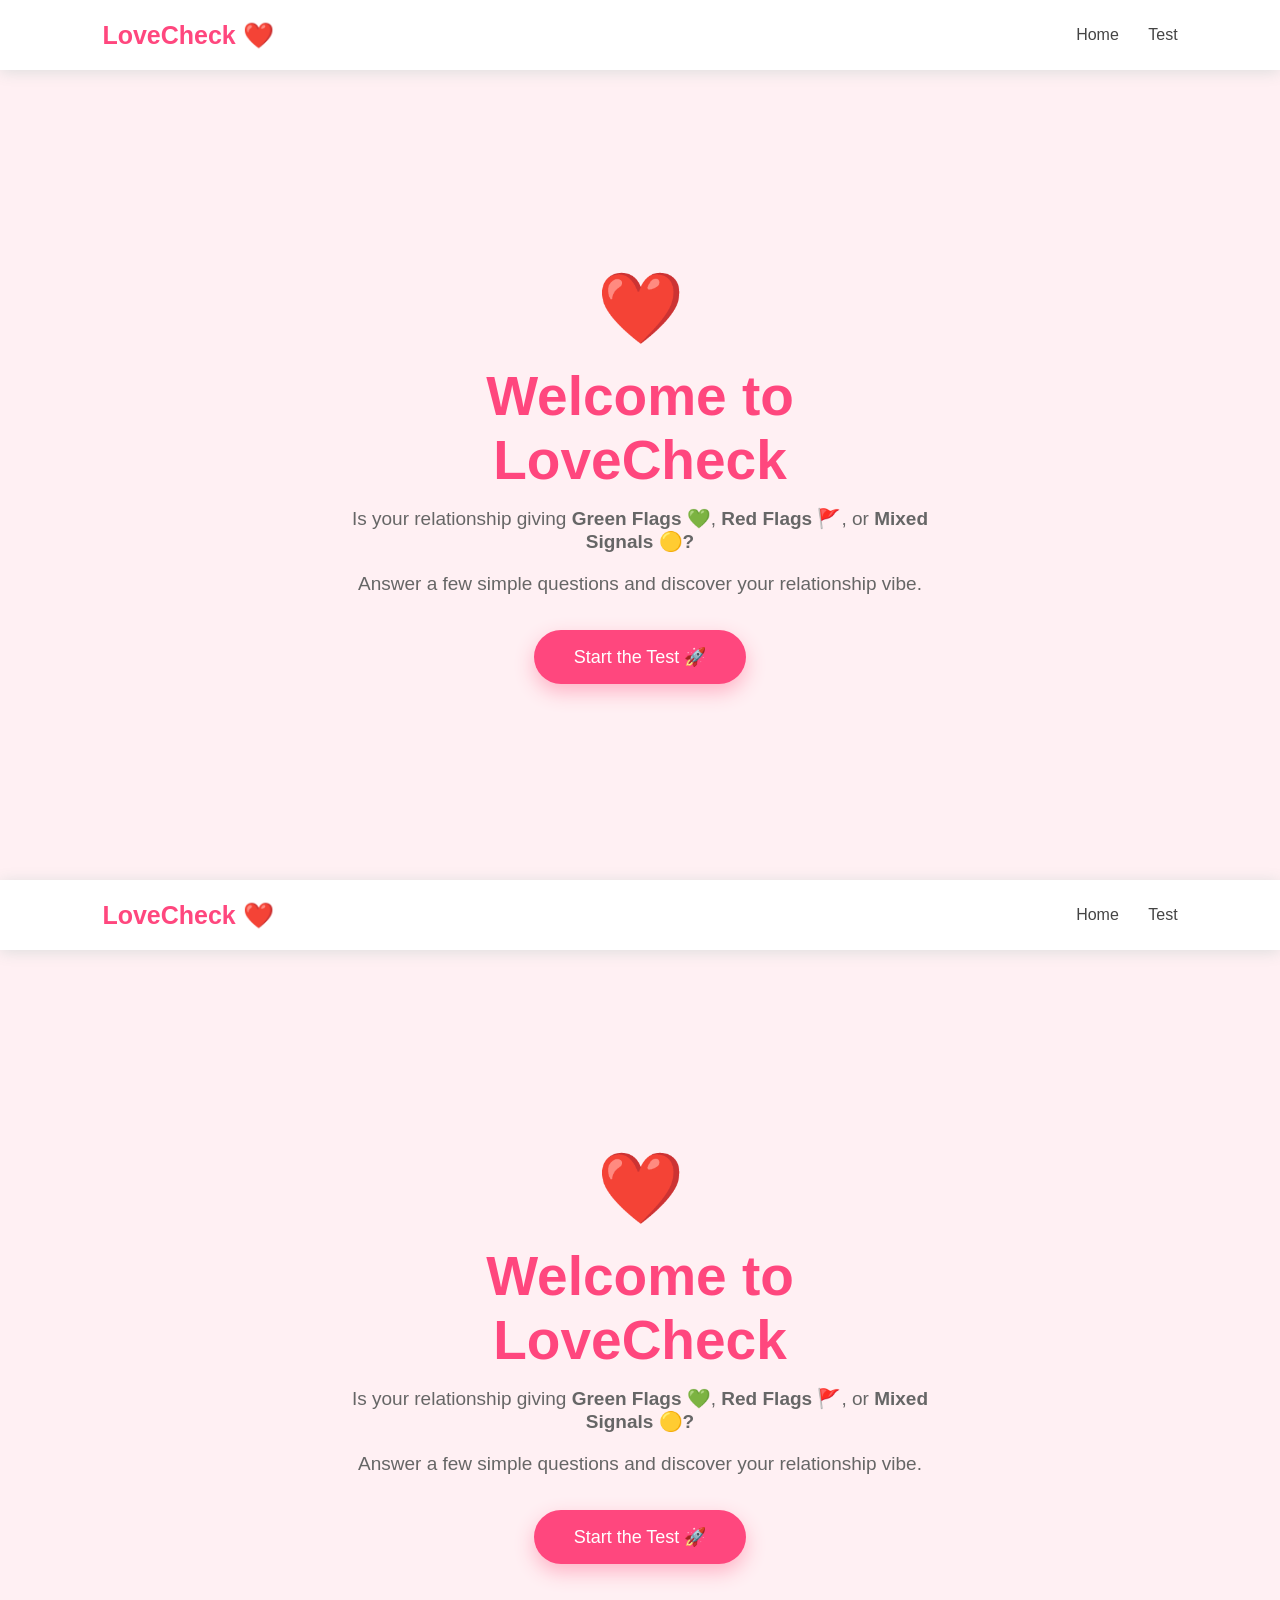
<file: index.html>
<!DOCTYPE html>
<html lang="en">

<head>

    <meta charset="UTF-8">
    <meta name="viewport" content="width=device-width, initial-scale=1.0">

    <title>LoveCheck ❤️</title>

    <link rel="stylesheet" href="style.css">

</head>

<body>

    <!-- NAVBAR -->

    <nav>

        <div class="logo">
            LoveCheck ❤️
        </div>

        <div class="nav-links">

            <button onclick="goHome()">
                Home
            </button>

            <button onclick="goTest()">
                Test
            </button>

        </div>

    </nav>


    <!-- HOME -->

    <section id="home">

        <div class="home-box">

            <div class="heart">
                ❤️
            </div>

            <h1>
                Welcome to LoveCheck
            </h1>

            <p>
                Is your relationship giving
                <b>Green Flags 💚</b>,
                <b>Red Flags 🚩</b>,
                or
                <b>Mixed Signals 🟡?</b>
            </p>

            <p>
                Answer a few simple questions
                and discover your relationship vibe.
            </p>

            <button class="start" onclick="startTest()">
                Start the Test 🚀
            </button>

        </div>

    </section>


    <!-- TEST -->

    <section id="test">

        <div class="test-box">

            <p id="number">
                Question 1 of 7
            </p>

            <div class="progress-box">

                <div class="progress" id="progress"></div>

            </div>

            <h2 id="question">
                Does your partner respect your boundaries?
            </h2>

            <div class="answers">

                <button class="green" onclick="answer('green')">
                    YES 💚
                </button>

                <button class="yellow" onclick="answer('mixed')">
                    SOMETIMES 🟡
                </button>

                <button class="red" onclick="answer('red')">
                    NO 🚩
                </button>

            </div>

        </div>

    </section>


    <!-- RESULT -->

    <section id="result">

        <div class="result-box">

            <div class="result-icon" id="resultIcon">
                ❤️
            </div>

            <h1 id="resultTitle">
                Your Result
            </h1>

            <p class="score" id="score"></p>

            <p id="message"></p>

            <br>

            <button class="restart" onclick="restart()">
                🔄 Take Test Again
            </button>

        </div>

    </section>


    <script src="script.js"></script>

</body>

</html><!DOCTYPE html>
<html lang="en">

<head>
    <meta charset="UTF-8">
    <meta name="viewport" content="width=device-width, initial-scale=1.0">

    <title>LoveCheck ❤️</title>

    <style>

        * {
            box-sizing: border-box;
            margin: 0;
            padding: 0;
        }

        body {
            font-family: Arial, sans-serif;
            background: #fff0f3;
            color: #222;
            transition: 0.6s;
        }

        /* NAVBAR */

        nav {
            height: 70px;
            background: white;
            display: flex;
            justify-content: space-between;
            align-items: center;
            padding: 0 8%;
            box-shadow: 0 2px 15px #ddd;
            position: sticky;
            top: 0;
            z-index: 10;
        }

        .logo {
            font-size: 25px;
            font-weight: bold;
            color: #ff477e;
        }

        .nav-links button {
            background: none;
            border: none;
            color: #444;
            font-size: 16px;
            margin-left: 25px;
            cursor: pointer;
        }

        .nav-links button:hover {
            color: #ff477e;
        }

        /* HOME */

        #home {
            min-height: 90vh;
            display: flex;
            justify-content: center;
            align-items: center;
            text-align: center;
        }

        .home-box {
            max-width: 650px;
            padding: 30px;
        }

        .heart {
            font-size: 70px;
            animation: beat 1s infinite;
        }

        @keyframes beat {
            50% {
                transform: scale(1.15);
            }
        }

        .home-box h1 {
            font-size: 55px;
            color: #ff477e;
            margin: 15px;
        }

        .home-box p {
            font-size: 19px;
            color: #666;
            margin-bottom: 20px;
        }

        /* START BUTTON */

        .start {
            padding: 16px 40px;
            border: none;
            border-radius: 30px;
            background: #ff477e;
            color: white;
            font-size: 18px;
            cursor: pointer;
            box-shadow: 0 8px 20px #ffb3c6;
            margin-top: 15px;
        }

        .start:hover {
            transform: scale(1.08);
        }

        /* TEST */

        #test {
            display: none;
            min-height: 90vh;
            padding: 60px 20px;
        }

        .test-box {
            max-width: 650px;
            margin: auto;
            background: white;
            padding: 35px;
            border-radius: 25px;
            box-shadow: 0 10px 35px #ddd;
        }

        #number {
            color: #777;
            font-size: 15px;
        }

        /* PROGRESS BAR */

        .progress-box {
            background: #eee;
            height: 10px;
            border-radius: 10px;
            margin: 20px 0 35px;
        }

        .progress {
            height: 10px;
            width: 0%;
            background: #ff477e;
            border-radius: 10px;
            transition: 0.5s;
        }

        #question {
            font-size: 25px;
            margin-bottom: 30px;
            line-height: 1.4;
        }

        /* ANSWERS */

        .answers button {
            width: 100%;
            padding: 15px;
            margin: 8px 0;
            border: none;
            border-radius: 12px;
            font-size: 16px;
            cursor: pointer;
            transition: 0.2s;
        }

        .answers button:hover {
            transform: translateX(8px);
        }

        .green {
            background: #d8f3dc;
        }

        .yellow {
            background: #fff3bf;
        }

        .red {
            background: #ffd6d6;
        }

        /* RESULT */

        #result {
            display: none;
            min-height: 90vh;
            text-align: center;
            padding: 80px 20px;
        }

        .result-box {
            max-width: 600px;
            margin: auto;
            background: white;
            padding: 40px;
            border-radius: 25px;
            box-shadow: 0 10px 40px #aaa;
        }

        .result-icon {
            font-size: 80px;
        }

        #resultTitle {
            font-size: 35px;
            margin: 15px;
        }

        .score {
            font-size: 20px;
            margin: 20px;
            line-height: 1.8;
        }

        #message {
            line-height: 1.5;
        }

        .restart {
            padding: 13px 30px;
            border: none;
            border-radius: 25px;
            background: #222;
            color: white;
            cursor: pointer;
        }

        .restart:hover {
            transform: scale(1.05);
        }

        /* RED SHAKE */

        .shake {
            animation: shake 0.4s;
        }

        @keyframes shake {

            0% {
                transform: translateX(0);
            }

            25% {
                transform: translateX(-12px);
            }

            50% {
                transform: translateX(12px);
            }

            75% {
                transform: translateX(-12px);
            }

            100% {
                transform: translateX(0);
            }

        }

        /* MOBILE */

        @media (max-width: 600px) {

            nav {
                padding: 0 20px;
            }

            .logo {
                font-size: 20px;
            }

            .nav-links button {
                margin-left: 10px;
                font-size: 14px;
            }

            .home-box h1 {
                font-size: 40px;
            }

            .home-box p {
                font-size: 16px;
            }

            #question {
                font-size: 21px;
            }

            .test-box {
                padding: 25px;
            }

            .result-box {
                padding: 30px 20px;
            }

            #resultTitle {
                font-size: 28px;
            }

        }

    </style>

</head>

<body>

    <!-- NAVBAR -->

    <nav>

        <div class="logo">
            LoveCheck ❤️
        </div>

        <div class="nav-links">

            <button onclick="goHome()">
                Home
            </button>

            <button onclick="goTest()">
                Test
            </button>

        </div>

    </nav>


    <!-- HOME -->

    <section id="home">

        <div class="home-box">

            <div class="heart">
                ❤️
            </div>

            <h1>
                Welcome to LoveCheck
            </h1>

            <p>
                Is your relationship giving
                <b>Green Flags 💚</b>,
                <b>Red Flags 🚩</b>,
                or
                <b>Mixed Signals 🟡?</b>
            </p>

            <p>
                Answer a few simple questions
                and discover your relationship vibe.
            </p>

            <button class="start" onclick="startTest()">
                Start the Test 🚀
            </button>

        </div>

    </section>


    <!-- TEST -->

    <section id="test">

        <div class="test-box">

            <p id="number">
                Question 1 of 7
            </p>

            <div class="progress-box">

                <div class="progress" id="progress"></div>

            </div>

            <h2 id="question">
                Does your partner respect your boundaries?
            </h2>

            <div class="answers">

                <button class="green" onclick="answer('green')">
                    YES 💚
                </button>

                <button class="yellow" onclick="answer('mixed')">
                    SOMETIMES 🟡
                </button>

                <button class="red" onclick="answer('red')">
                    NO 🚩
                </button>

            </div>

        </div>

    </section>


    <!-- RESULT -->

    <section id="result">

        <div class="result-box">

            <div class="result-icon" id="resultIcon">
                ❤️
            </div>

            <h1 id="resultTitle">
                Your Result
            </h1>

            <p class="score" id="score"></p>

            <p id="message"></p>

            <br>

            <button class="restart" onclick="restart()">
                🔄 Take Test Again
            </button>

        </div>

    </section>


    <!-- JAVASCRIPT -->

    <script>

        /* QUESTIONS */

        const questions = [

            "Does your partner respect your boundaries?",

            "Do they support your dreams and goals?",

            "Do they listen when you are upset?",

            "Do they get extremely jealous when you talk to others?",

            "Do they respect your personal space?",

            "Do they apologize when they make a mistake?",

            "Do you feel comfortable being yourself around them?"

        ];


        /* VARIABLES */

        let questionNumber = 0;

        let green = 0;

        let red = 0;

        let mixed = 0;


        /* HOME */

        function goHome() {

            document.getElementById("home").style.display = "flex";

            document.getElementById("test").style.display = "none";

            document.getElementById("result").style.display = "none";

            document.body.style.background = "#fff0f3";

        }


        /* TEST NAVIGATION */

        function goTest() {

            document.getElementById("home").style.display = "none";

            document.getElementById("test").style.display = "block";

            document.getElementById("result").style.display = "none";

            showQuestion();

        }


        /* START TEST */

        function startTest() {

            questionNumber = 0;

            green = 0;

            red = 0;

            mixed = 0;

            document.getElementById("home").style.display = "none";

            document.getElementById("test").style.display = "block";

            document.getElementById("result").style.display = "none";

            document.body.style.background = "#fff0f3";

            showQuestion();

        }


        /* SHOW QUESTION */

        function showQuestion() {

            document.getElementById("question").innerHTML =
                questions[questionNumber];

            document.getElementById("number").innerHTML =
                "Question " + (questionNumber + 1) +
                " of " + questions.length;


            let percentage =
                ((questionNumber + 1) / questions.length) * 100;

            document.getElementById("progress").style.width =
                percentage + "%";

        }


        /* ANSWER */

        function answer(type) {

            if (type === "green") {

                green++;

                greenEffect();

            }

            else if (type === "red") {

                red++;

                redEffect();

            }

            else {

                mixed++;

                mixedEffect();

            }


            questionNumber++;


            if (questionNumber < questions.length) {

                setTimeout(function () {

                    showQuestion();

                }, 500);

            }

            else {

                setTimeout(function () {

                    showResult();

                }, 600);

            }

        }


        /* GREEN EFFECT */

        function greenEffect() {

            document.body.style.background =
                "linear-gradient(135deg, #d8f3dc, #95d5b2)";

        }


        /* RED EFFECT */

        function redEffect() {

            document.body.style.background =
                "linear-gradient(135deg, #ffccd5, #ff4d6d)";

            document.body.classList.add("shake");

            setTimeout(function () {

                document.body.classList.remove("shake");

            }, 400);

            buzzer();

        }


        /* MIXED EFFECT */

        function mixedEffect() {

            document.body.style.background =
                "linear-gradient(135deg, #fff3bf, #ffd166)";

        }


        /* RESULT */

        function showResult() {

            document.getElementById("test").style.display = "none";

            document.getElementById("result").style.display = "block";


            if (red >= 4) {

                document.getElementById("resultIcon").innerHTML = "🚨";

                document.getElementById("resultTitle").innerHTML =
                    "RED FLAG ALERT!";

                document.getElementById("score").innerHTML =
                    "🚩 Red Flags: " + red +
                    "<br>💚 Green Flags: " + green +
                    "<br>🟡 Mixed: " + mixed;

                document.getElementById("message").innerHTML =
                    "There are some serious warning signs. Take a step back and think about what feels right for you.";

                document.body.style.background =
                    "linear-gradient(135deg, #ff0000, #780000)";

                buzzer();

            }

            else if (green >= 4) {

                document.getElementById("resultIcon").innerHTML = "💚";

                document.getElementById("resultTitle").innerHTML =
                    "GREEN FLAG!";

                document.getElementById("score").innerHTML =
                    "💚 Green Flags: " + green +
                    "<br>🚩 Red Flags: " + red +
                    "<br>🟡 Mixed: " + mixed;

                document.getElementById("message").innerHTML =
                    "Looks like your relationship has some really positive signs! ✨";

                document.body.style.background =
                    "linear-gradient(135deg, #56ab2f, #a8e063)";

                happySound();

            }

            else {

                document.getElementById("resultIcon").innerHTML = "🟡";

                document.getElementById("resultTitle").innerHTML =
                    "MIXED SIGNALS!";

                document.getElementById("score").innerHTML =
                    "💚 Green Flags: " + green +
                    "<br>🚩 Red Flags: " + red +
                    "<br>🟡 Mixed: " + mixed;

                document.getElementById("message").innerHTML =
                    "Hmm... it's complicated. Some things look good, while others need attention. 🤔";

                document.body.style.background =
                    "linear-gradient(135deg, #f9d423, #ffedbc)";

            }

        }


        /* BUZZER SOUND */

        function buzzer() {

            try {

                const audio = new (window.AudioContext ||
                    window.webkitAudioContext)();

                const sound = audio.createOscillator();

                sound.type = "sawtooth";

                sound.frequency.value = 100;

                sound.connect(audio.destination);

                sound.start();

                sound.stop(audio.currentTime + 0.5);

            }

            catch (error) {

                console.log("Audio not supported");

            }

        }


        /* HAPPY SOUND */

        function happySound() {

            try {

                const audio = new (window.AudioContext ||
                    window.webkitAudioContext)();

                const sound = audio.createOscillator();

                sound.type = "sine";

                sound.frequency.value = 700;

                sound.connect(audio.destination);

                sound.start();

                sound.stop(audio.currentTime + 0.3);

            }

            catch (error) {

                console.log("Audio not supported");

            }

        }


        /* RESTART */

        function restart() {

            questionNumber = 0;

            green = 0;

            red = 0;

            mixed = 0;

            document.getElementById("result").style.display = "none";

            document.getElementById("test").style.display = "none";

            document.getElementById("home").style.display = "flex";

            document.body.style.background = "#fff0f3";

        }

    </script>

</body>

</html>
</file>
<file: style.css>
* {
    box-sizing: border-box;
    margin: 0;
    padding: 0;
}

body {
    font-family: Arial, sans-serif;
    background: #fff0f3;
    color: #222;
    transition: 0.6s;
}


/* NAVBAR */

nav {
    height: 70px;
    background: white;
    display: flex;
    justify-content: space-between;
    align-items: center;
    padding: 0 8%;
    box-shadow: 0 2px 15px #ddd;
    position: sticky;
    top: 0;
    z-index: 10;
}

.logo {
    font-size: 25px;
    font-weight: bold;
    color: #ff477e;
}

.nav-links button {
    background: none;
    border: none;
    color: #444;
    font-size: 16px;
    margin-left: 25px;
    cursor: pointer;
}

.nav-links button:hover {
    color: #ff477e;
}


/* HOME */

#home {
    min-height: 90vh;
    display: flex;
    justify-content: center;
    align-items: center;
    text-align: center;
}

.home-box {
    max-width: 650px;
    padding: 30px;
}

.heart {
    font-size: 70px;
    animation: beat 1s infinite;
}

@keyframes beat {

    50% {
        transform: scale(1.15);
    }

}

.home-box h1 {
    font-size: 55px;
    color: #ff477e;
    margin: 15px;
}

.home-box p {
    font-size: 19px;
    color: #666;
    margin-bottom: 20px;
}


/* START BUTTON */

.start {
    padding: 16px 40px;
    border: none;
    border-radius: 30px;
    background: #ff477e;
    color: white;
    font-size: 18px;
    cursor: pointer;
    box-shadow: 0 8px 20px #ffb3c6;
    margin-top: 15px;
}

.start:hover {
    transform: scale(1.08);
}


/* TEST */

#test {
    display: none;
    min-height: 90vh;
    padding: 60px 20px;
}

.test-box {
    max-width: 650px;
    margin: auto;
    background: white;
    padding: 35px;
    border-radius: 25px;
    box-shadow: 0 10px 35px #ddd;
}

#number {
    color: #777;
    font-size: 15px;
}


/* PROGRESS BAR */

.progress-box {
    background: #eee;
    height: 10px;
    border-radius: 10px;
    margin: 20px 0 35px;
}

.progress {
    height: 10px;
    width: 0%;
    background: #ff477e;
    border-radius: 10px;
    transition: 0.5s;
}


/* QUESTION */

#question {
    font-size: 25px;
    margin-bottom: 30px;
    line-height: 1.4;
}


/* ANSWERS */

.answers button {
    width: 100%;
    padding: 15px;
    margin: 8px 0;
    border: none;
    border-radius: 12px;
    font-size: 16px;
    cursor: pointer;
    transition: 0.2s;
}

.answers button:hover {
    transform: translateX(8px);
}

.green {
    background: #d8f3dc;
}

.yellow {
    background: #fff3bf;
}

.red {
    background: #ffd6d6;
}


/* RESULT */

#result {
    display: none;
    min-height: 90vh;
    text-align: center;
    padding: 80px 20px;
}

.result-box {
    max-width: 600px;
    margin: auto;
    background: white;
    padding: 40px;
    border-radius: 25px;
    box-shadow: 0 10px 40px #aaa;
}

.result-icon {
    font-size: 80px;
}

#resultTitle {
    font-size: 35px;
    margin: 15px;
}

.score {
    font-size: 20px;
    margin: 20px;
    line-height: 1.8;
}

#message {
    line-height: 1.5;
}

.restart {
    padding: 13px 30px;
    border: none;
    border-radius: 25px;
    background: #222;
    color: white;
    cursor: pointer;
}

.restart:hover {
    transform: scale(1.05);
}


/* RED SHAKE */

.shake {
    animation: shake 0.4s;
}

@keyframes shake {

    0% {
        transform: translateX(0);
    }

    25% {
        transform: translateX(-12px);
    }

    50% {
        transform: translateX(12px);
    }

    75% {
        transform: translateX(-12px);
    }

    100% {
        transform: translateX(0);
    }

}


/* MOBILE */

@media (max-width: 600px) {

    nav {
        padding: 0 20px;
    }

    .logo {
        font-size: 20px;
    }

    .nav-links button {
        margin-left: 10px;
        font-size: 14px;
    }

    .home-box h1 {
        font-size: 40px;
    }

    .home-box p {
        font-size: 16px;
    }

    #question {
        font-size: 21px;
    }

    .test-box {
        padding: 25px;
    }

    .result-box {
        padding: 30px 20px;
    }

    #resultTitle {
        font-size: 28px;
    }

}
</file>
